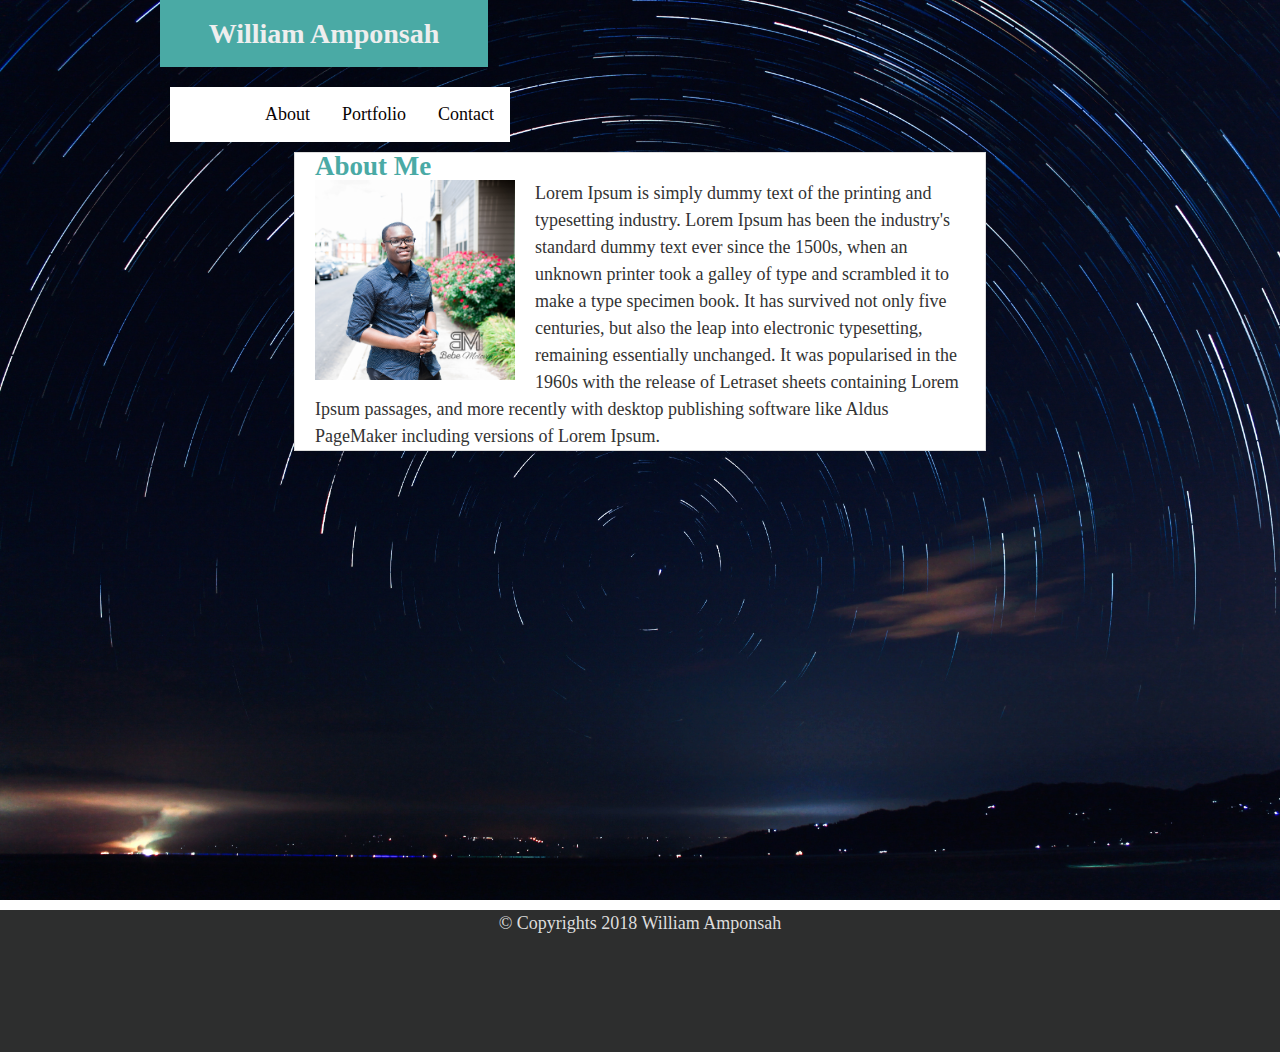
<file: index.html>
<!DOCTYPE html>
    <html lang="en">
    <head>
        <meta charset="UTF-8">
        <meta name="viewport" content="width=device-width, initial-scale=1.0">
        <meta http-equiv="X-UA-Compatible" content="ie=edge">
        <title>Portfoilo</title>
        <link rel="stylesheet" type="text/css" href="assets/css/style.css">
    </head>
    <body>
       
            
    
         <header class="container"> <h1>William Amponsah </h1> 
           
            <ul>
                <li><a href="contact.html">Contact</a></li>
                
                <li><a href="portfolio.html">Portfolio</a></li>

                <li><a href="index.html">About</a></li>
                
              </ul>
    </header>
    <div class="page-wrap">
    
		 
           
               <section class="MainSec">
       
            
       
            <h2>About Me</h2>

            <img id="box" src="assets/images/William.jpg">

            <p>Lorem Ipsum is simply dummy text of the printing and typesetting industry. 
                Lorem Ipsum has been the industry's standard dummy text ever since the 1500s, when an unknown printer took a galley of type and scrambled it to make a type specimen book. 
                It has survived not only five centuries, but also the leap into electronic typesetting, remaining essentially unchanged. 
                It was popularised in the 1960s with the release of Letraset sheets containing Lorem Ipsum passages, and more recently with desktop publishing software like Aldus PageMaker including versions of Lorem Ipsum.</p>
   
   </section>
            </div>
</div>

<footer class="site-footer">
    &copy; Copyrights 2018 William Amponsah
</footer>
        
    </body>
    </html>
</file>
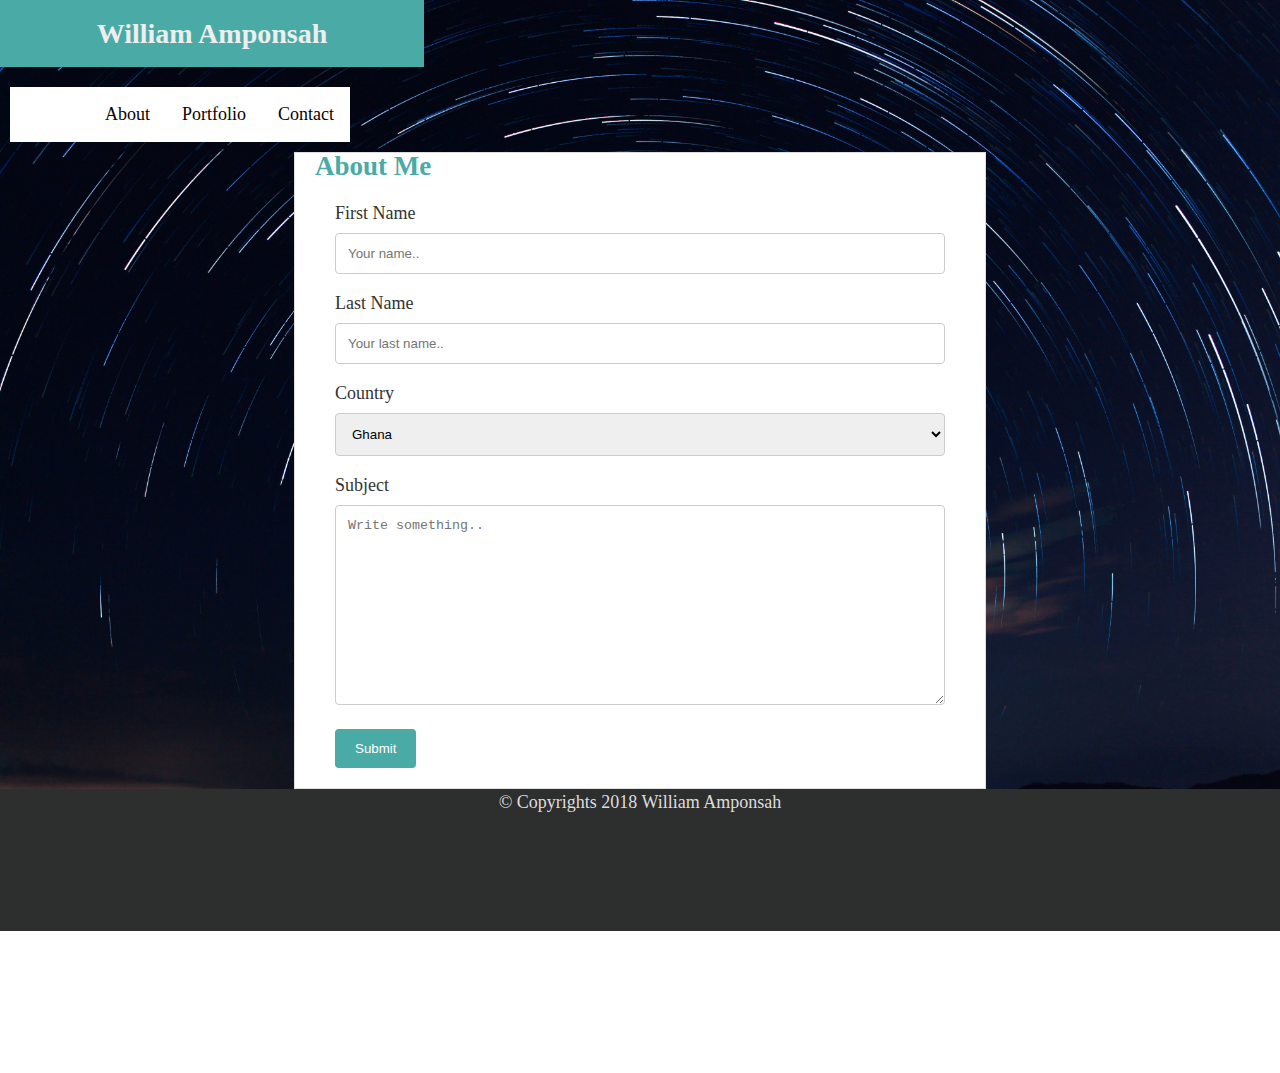
<file: contact.html>
<!DOCTYPE html>
<html lang="en">
<head>
    <meta charset="UTF-8">
    <meta name="viewport" content="width=device-width, initial-scale=1.0">
    <meta http-equiv="X-UA-Compatible" content="ie=edge">
    <title>Document</title>
    <link rel="stylesheet" type="text/css" href="assets/css/contact.css">
    <link rel="stylesheet" type="text/css" href="assets/css/style.css">

</head>
<body>
    
        <header class="container2"> <h1>William Amponsah </h1>
      
            <ul>
                    <li><a href="contact.html">Contact</a></li>
                    
                    <li><a href="portfolio.html">Portfolio</a></li>
    
                    <li><a href="index.html">About</a></li>
                    
                  </ul>
      
        </header>
        <div class="page-wrap">
        

                <section class="MainSec2">
       
            
       
                        <h2>About Me</h2>
        <div class="container1">
                <form action="action_page.php">
              
                  <label for="fname">First Name</label>
                  <input type="text" id="fname" name="firstname" placeholder="Your name..">
              
                  <label for="lname">Last Name</label>
                  <input type="text" id="lname" name="lastname" placeholder="Your last name..">
              
                  <label for="country">Country</label>
                  <select id="country" name="country">
                    <option value="Ghana">Ghana</option>
                    <option value="England">England</option>
                    <option value="usa">USA</option>
                  </select>
              
                  <label for="subject">Subject</label>
                  <textarea id="subject" name="subject" placeholder="Write something.." style="height:200px"></textarea>
              
                  <input type="submit" value="Submit">
              
                </form>

                
              </div>

</section>

              <footer class="site-footer">
                    &copy; Copyrights 2018 William Amponsah
                </footer>
                        
</body>
</html>
</file>
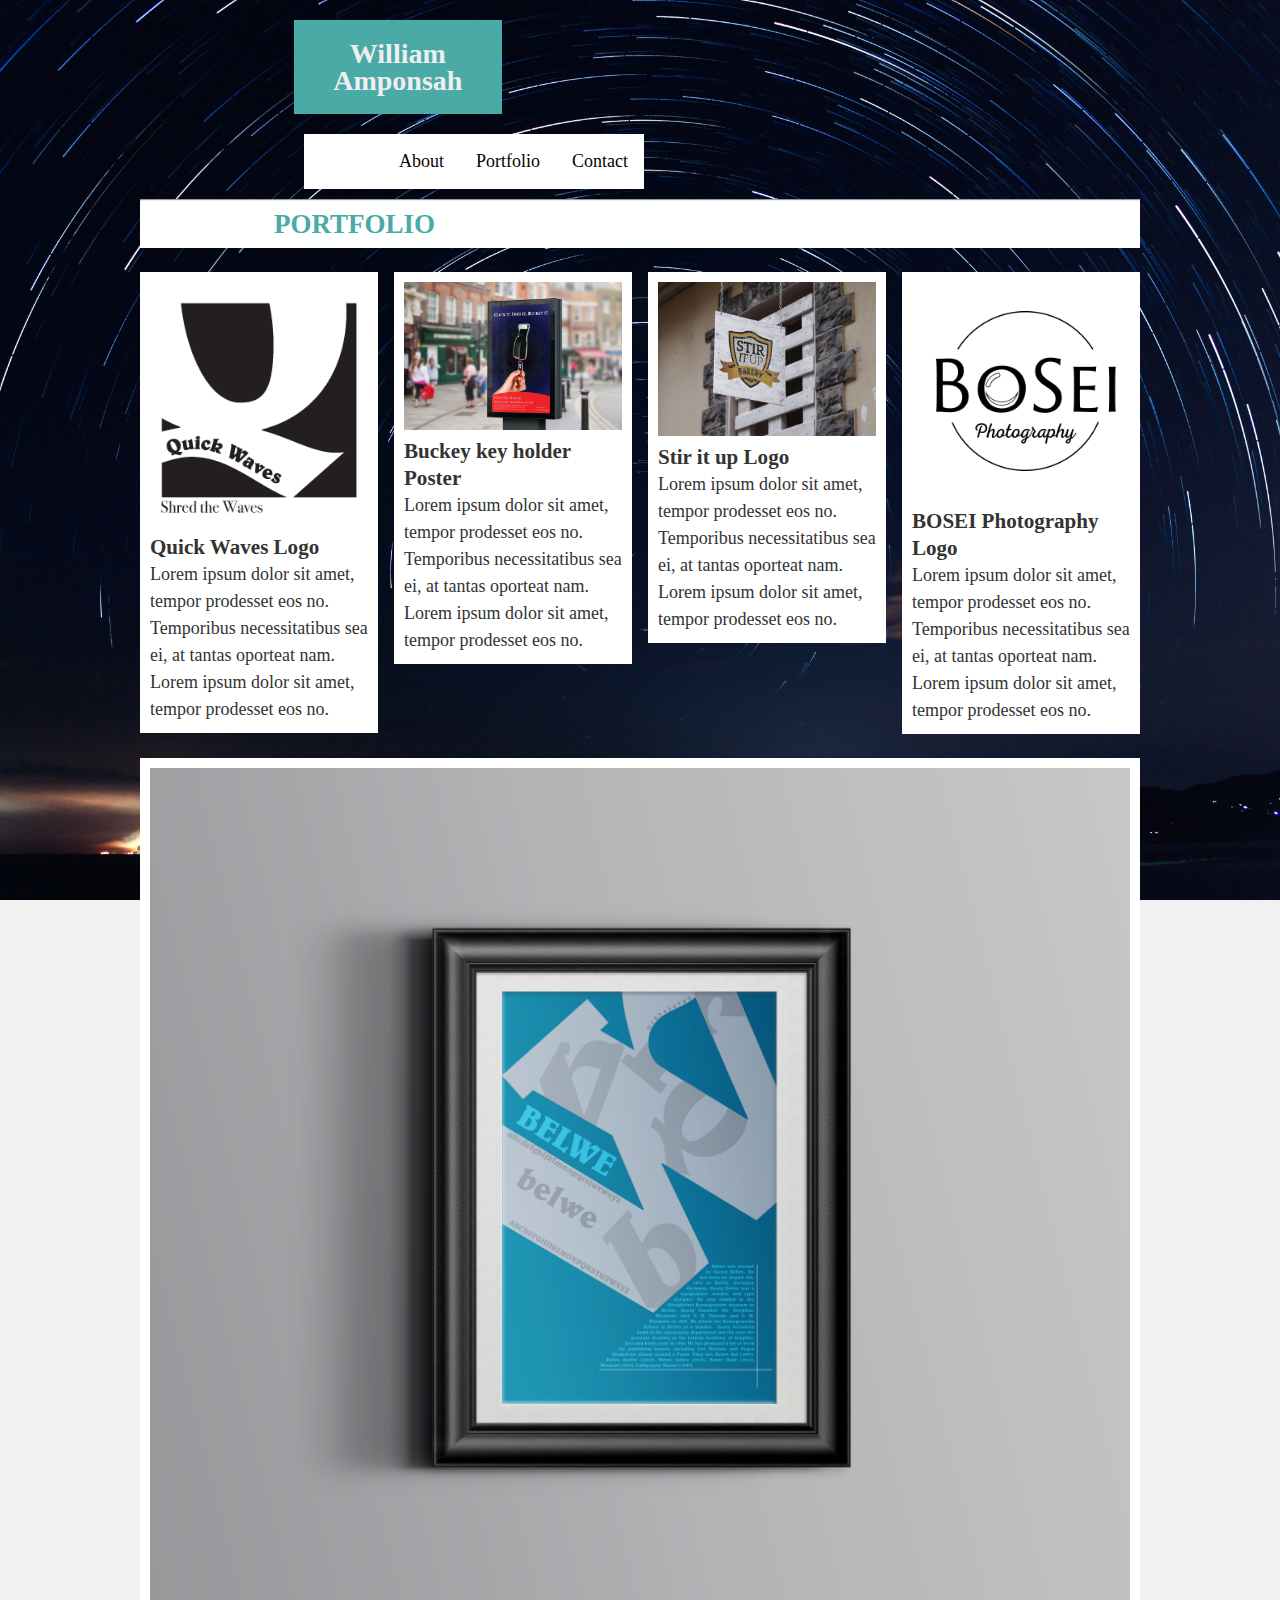
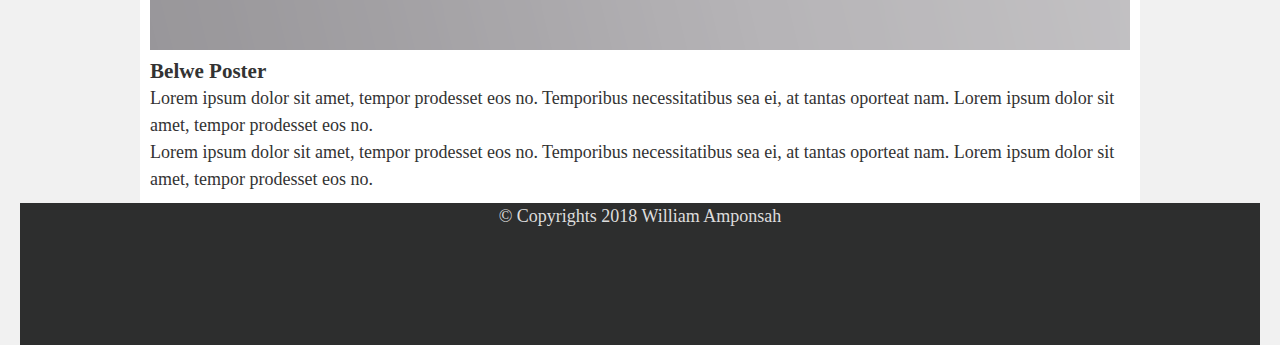
<file: portfolio.html>
<!DOCTYPE html>
<html lang="en">
<head>
    <meta charset="UTF-8">
    <meta name="viewport" content="width=device-width, initial-scale=1.0">
    <meta http-equiv="X-UA-Compatible" content="ie=edge">
    <title>Document</title>

    <link rel="stylesheet" type="text/css" href="assets/css/style.css">
    <link rel="stylesheet" type="text/css" href="assets/css/sheet.css">

</head>
<body>
       
        <div class="main">

                <div class="page-wrap">     
		 <header class="container"> <h1>William Amponsah </h1>
       
            <ul>
                    <li><a href="contact.html">Contact</a></li>
                    
                    <li><a href="portfolio.html">Portfolio</a></li>
    
                    <li><a href="index.html">About</a></li>
                    
                  </ul>
       
        </header>
                <hr>
                
                <h2>PORTFOLIO</h2>
               
                
          
                <div class="row">
                  <div class="column">
                    <div class="content">
                      <img src= "assets/images/Quick_Waves.gif" alt="Mountains" style="width:100%">
                      <h3>Quick Waves Logo</h3>
                      <p>Lorem ipsum dolor sit amet, tempor prodesset eos no. Temporibus necessitatibus sea ei, at tantas oporteat nam. Lorem ipsum dolor sit amet, tempor prodesset eos no.</p>
                    </div>
                  </div>
                  <div class="column">
                    <div class="content">
                    <img src="assets/images/Buckey.jpg" alt="Lights" style="width:100%">
                      <h3>Buckey key holder Poster</h3>
                      <p>Lorem ipsum dolor sit amet, tempor prodesset eos no. Temporibus necessitatibus sea ei, at tantas oporteat nam. Lorem ipsum dolor sit amet, tempor prodesset eos no.</p>
                    </div>
                  </div>
                  <div class="column">
                    <div class="content">
                    <img src="assets/images/Stiritup.jpg" alt="Nature" style="width:100%">
                      <h3>Stir it up Logo</h3>
                      <p>Lorem ipsum dolor sit amet, tempor prodesset eos no. Temporibus necessitatibus sea ei, at tantas oporteat nam. Lorem ipsum dolor sit amet, tempor prodesset eos no.</p>
                    </div>
                  </div>
                  <div class="column">
                    <div class="content">
                    <img src="assets/images/Logo-2.png" alt="Mountains" style="width:100%">
                      <h3>BOSEI Photography Logo</h3>
                      <p>Lorem ipsum dolor sit amet, tempor prodesset eos no. Temporibus necessitatibus sea ei, at tantas oporteat nam. Lorem ipsum dolor sit amet, tempor prodesset eos no.</p>
                    </div>
                  </div>
            
                </div>
                
                <div class="content">
                  <img src="assets/images/Belwe.png"alt="Bear" style="width:100%">
                  <h3>Belwe Poster</h3>
                  <p>Lorem ipsum dolor sit amet, tempor prodesset eos no. Temporibus necessitatibus sea ei, at tantas oporteat nam. Lorem ipsum dolor sit amet, tempor prodesset eos no.</p>
                  <p>Lorem ipsum dolor sit amet, tempor prodesset eos no. Temporibus necessitatibus sea ei, at tantas oporteat nam. Lorem ipsum dolor sit amet, tempor prodesset eos no.</p>
                </div>
                </div>
          
                </div>
           <footer class="site-footer">
    &copy; Copyrights 2018 William Amponsah
</footer>
        
</body>
</html>
</file>
<file: assets/css/style.css>
* {
    margin: 0;
  }
  html, body {
    height: 100%;
  }
  .page-wrap {
    min-height: 100%;
   
    margin-bottom: -142px; 
  }
  .page-wrap:after {
    content: "";
    display: block;
  }
  .site-footer, .page-wrap:after {
    height: 142px; 
  }
  .site-footer {
    background: #2d2e2e;
    text-align: center;
    position: sticky;
    color: #dddddd;

  }

 .container {
    width: 960px;
    margin: 0 auto;
    padding: 0 134px;
   
   
  }



  body {
    height: 100%;
    font-family: Georgia, "Times New Roman", Times, serif;
    font-size: 18px;
    line-height: 150%;
    color: #333;
    background: #ffffff;
    background-image:  url(../images/stars.jpg);
    background-size: cover;
    background-repeat: no-repeat;
    clear: both;
  }

 

  #box {
    width: 200px;
    height: 200px;
    margin-right: 20px;
  }

 .background {
     width: 100%;
     margin: 0;
     
 }
  
  h1 {
    width: 30%;
    padding: 20px;
    margin: 0px;
    margin-bottom: 20px;
    font-size: 28px;
    color: #eee;
    text-align: center;
    background: #4aaaa5;
    font-family: 'Playfair Display', serif;
  }

  h2 {
     color:#4aaaa5;
     
  }

  .MainSec {
    width: 650px;
    margin: 0 auto;
    border: thin; 
    border-style: solid;
    border-color: #dddddd;
    padding: 0 20px;
    background-color: #ffffff;
    
}

MainSec,
#box  {
  float: left;
  clear: both;
}

ul {
    list-style-type: none;
    margin: 10px;
    padding: 0;
    overflow: hidden;
    background-color:#ffffff;
    width: 340px;
}

li {
    float: right;
}

li a {
    display: block;
    color: rgb(8, 2, 2);
    text-align: center;
    padding: 14px 16px;
    text-decoration: none;
}


li a:hover {
    background-color: #4aaaa5;
</file>
<file: assets/css/contact.css>
input[type=text], select, textarea {
    width: 100%; 
    padding: 12px; 
    border: 1px solid #ccc; 
    border-radius: 4px; 
    box-sizing: border-box; 
    margin-top: 6px; 
    margin-bottom: 16px; 
    resize: vertical ;
}


input[type=submit] {
    background-color: #4aaaa5;
    color: white;
    padding: 12px 20px;
    border: none;
    border-radius: 4px;
    cursor: pointer;
}


input[type=submit]:hover {
    background-color: #45a049;
}


.container1 {
    border-radius: 5px;
   
    padding: 20px;

}

.container2 {
    
    margin: 0 auto;
  
   
   
  }

.MainSec2 {
    width: 650px;
    margin: 0 auto;
    border: thin; 
    border-style: solid;
    border-color: #dddddd;
    padding: 0 20px;
    background-color: #ffffff;
    
}
</file>
<file: assets/css/sheet.css>
* {
    box-sizing: border-box;
}

body {
    background-color: #f1f1f1;
    padding: 20px;
    
}


.main {
    max-width: 1000px;
    margin: auto;
}

h2{
    padding: 10px 134px;
    background-color: #ffffff;
}


.row {
    margin: 8px -16px;
}


.row,
.row > .column {
    padding: 8px;
}


.column {
    float: left;
    width: 25%;
}


.row:after {
    content: "";
    display: table;
    clear: both;
}


.content {
    background-color: white;
    padding: 10px;
}


@media (max-width: 900px) {
    .column {
        width: 50%;
    }
}


@media (max-width: 600px) {
    .column {
        width: 100%;
    }
}
</file>
